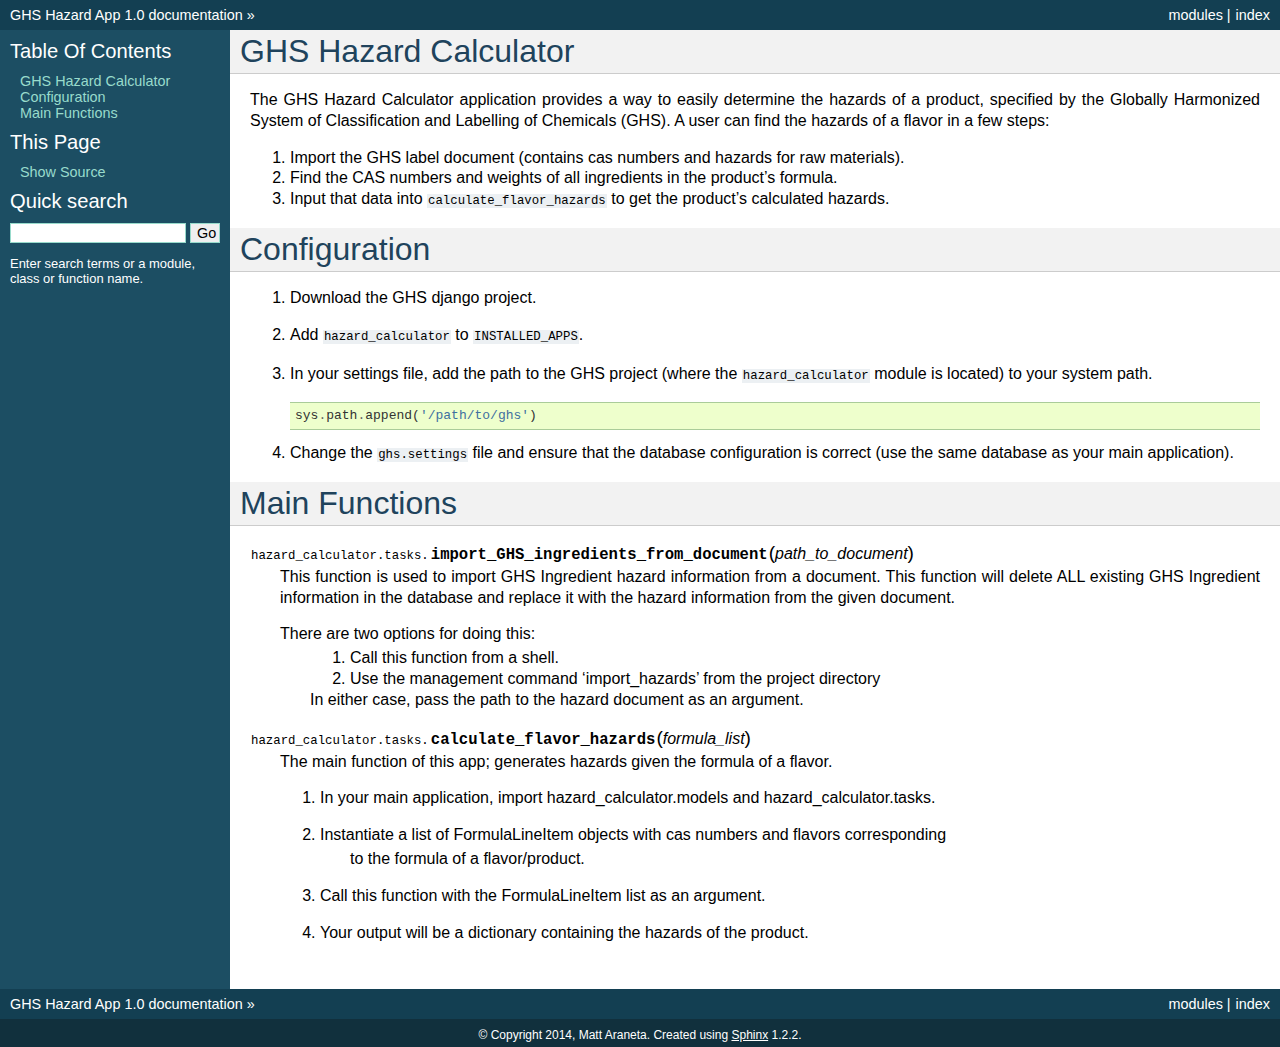
<file: docs/_build/html/index.html>
<!DOCTYPE html PUBLIC "-//W3C//DTD XHTML 1.0 Transitional//EN"
  "http://www.w3.org/TR/xhtml1/DTD/xhtml1-transitional.dtd">


<html xmlns="http://www.w3.org/1999/xhtml">
  <head>
    <meta http-equiv="Content-Type" content="text/html; charset=utf-8" />
    
    <title>GHS Hazard Calculator &mdash; GHS Hazard App 1.0 documentation</title>
    
    <link rel="stylesheet" href="_static/default.css" type="text/css" />
    <link rel="stylesheet" href="_static/pygments.css" type="text/css" />
    
    <script type="text/javascript">
      var DOCUMENTATION_OPTIONS = {
        URL_ROOT:    './',
        VERSION:     '1.0',
        COLLAPSE_INDEX: false,
        FILE_SUFFIX: '.html',
        HAS_SOURCE:  true
      };
    </script>
    <script type="text/javascript" src="_static/jquery.js"></script>
    <script type="text/javascript" src="_static/underscore.js"></script>
    <script type="text/javascript" src="_static/doctools.js"></script>
    <link rel="top" title="GHS Hazard App 1.0 documentation" href="#" /> 
  </head>
  <body>
    <div class="related">
      <h3>Navigation</h3>
      <ul>
        <li class="right" style="margin-right: 10px">
          <a href="genindex.html" title="General Index"
             accesskey="I">index</a></li>
        <li class="right" >
          <a href="py-modindex.html" title="Python Module Index"
             >modules</a> |</li>
        <li><a href="#">GHS Hazard App 1.0 documentation</a> &raquo;</li> 
      </ul>
    </div>  

    <div class="document">
      <div class="documentwrapper">
        <div class="bodywrapper">
          <div class="body">
            
  <div class="section" id="ghs-hazard-calculator">
<h1>GHS Hazard Calculator<a class="headerlink" href="#ghs-hazard-calculator" title="Permalink to this headline">¶</a></h1>
<p>The GHS Hazard Calculator application provides a way to easily determine the hazards of a product, specified by
the Globally Harmonized System of Classification and Labelling of Chemicals (GHS).  A user can find the hazards
of a flavor in a few steps:</p>
<ol class="arabic simple">
<li>Import the GHS label document (contains cas numbers and hazards for raw materials).</li>
<li>Find the CAS numbers and weights of all ingredients in the product&#8217;s formula.</li>
<li>Input that data into <tt class="docutils literal"><span class="pre">calculate_flavor_hazards</span></tt> to get the product&#8217;s calculated hazards.</li>
</ol>
<div class="toctree-wrapper compound">
<ul class="simple">
</ul>
</div>
</div>
<div class="section" id="configuration">
<h1>Configuration<a class="headerlink" href="#configuration" title="Permalink to this headline">¶</a></h1>
<ol class="arabic">
<li><p class="first">Download the GHS django project.</p>
</li>
<li><p class="first">Add <tt class="docutils literal"><span class="pre">hazard_calculator</span></tt> to <tt class="docutils literal"><span class="pre">INSTALLED_APPS</span></tt>.</p>
</li>
<li><p class="first">In your settings file, add the path to the GHS project (where the <tt class="docutils literal"><span class="pre">hazard_calculator</span></tt> module is located) to your system path.</p>
<div class="highlight-python"><div class="highlight"><pre><span class="n">sys</span><span class="o">.</span><span class="n">path</span><span class="o">.</span><span class="n">append</span><span class="p">(</span><span class="s">&#39;/path/to/ghs&#39;</span><span class="p">)</span>
</pre></div>
</div>
</li>
<li><p class="first">Change the <tt class="docutils literal"><span class="pre">ghs.settings</span></tt> file and ensure that the database configuration is correct (use the same database as your main application).</p>
</li>
</ol>
</div>
<div class="section" id="module-hazard_calculator.tasks">
<span id="main-functions"></span><span id="mainfunctions"></span><h1>Main Functions<a class="headerlink" href="#module-hazard_calculator.tasks" title="Permalink to this headline">¶</a></h1>
<dl class="function">
<dt id="hazard_calculator.tasks.import_GHS_ingredients_from_document">
<tt class="descclassname">hazard_calculator.tasks.</tt><tt class="descname">import_GHS_ingredients_from_document</tt><big>(</big><em>path_to_document</em><big>)</big><a class="headerlink" href="#hazard_calculator.tasks.import_GHS_ingredients_from_document" title="Permalink to this definition">¶</a></dt>
<dd><p>This function is used to import GHS Ingredient hazard information from a document.
This function will delete ALL existing GHS Ingredient information in the database
and replace it with the hazard information from the given document.</p>
<dl class="docutils">
<dt>There are two options for doing this:</dt>
<dd><ol class="first arabic simple">
<li>Call this function from a shell.</li>
<li>Use the management command &#8216;import_hazards&#8217; from the project directory</li>
</ol>
<p class="last">In either case, pass the path to the hazard document as an argument.</p>
</dd>
</dl>
</dd></dl>

<dl class="function">
<dt id="hazard_calculator.tasks.calculate_flavor_hazards">
<tt class="descclassname">hazard_calculator.tasks.</tt><tt class="descname">calculate_flavor_hazards</tt><big>(</big><em>formula_list</em><big>)</big><a class="headerlink" href="#hazard_calculator.tasks.calculate_flavor_hazards" title="Permalink to this definition">¶</a></dt>
<dd><p>The main function of this app; generates hazards given the formula of a flavor.</p>
<ol class="arabic">
<li><p class="first">In your main application, import hazard_calculator.models and hazard_calculator.tasks.</p>
</li>
<li><dl class="first docutils">
<dt>Instantiate a list of FormulaLineItem objects with cas numbers and flavors corresponding</dt>
<dd><p class="first last">to the formula of a flavor/product.</p>
</dd>
</dl>
</li>
<li><p class="first">Call this function with the FormulaLineItem list as an argument.</p>
</li>
<li><p class="first">Your output will be a dictionary containing the hazards of the product.</p>
</li>
</ol>
</dd></dl>

</div>


          </div>
        </div>
      </div>
      <div class="sphinxsidebar">
        <div class="sphinxsidebarwrapper">
  <h3><a href="#">Table Of Contents</a></h3>
  <ul>
<li><a class="reference internal" href="#">GHS Hazard Calculator</a></li>
<li><a class="reference internal" href="#configuration">Configuration</a></li>
<li><a class="reference internal" href="#module-hazard_calculator.tasks">Main Functions</a></li>
</ul>

  <h3>This Page</h3>
  <ul class="this-page-menu">
    <li><a href="_sources/index.txt"
           rel="nofollow">Show Source</a></li>
  </ul>
<div id="searchbox" style="display: none">
  <h3>Quick search</h3>
    <form class="search" action="search.html" method="get">
      <input type="text" name="q" />
      <input type="submit" value="Go" />
      <input type="hidden" name="check_keywords" value="yes" />
      <input type="hidden" name="area" value="default" />
    </form>
    <p class="searchtip" style="font-size: 90%">
    Enter search terms or a module, class or function name.
    </p>
</div>
<script type="text/javascript">$('#searchbox').show(0);</script>
        </div>
      </div>
      <div class="clearer"></div>
    </div>
    <div class="related">
      <h3>Navigation</h3>
      <ul>
        <li class="right" style="margin-right: 10px">
          <a href="genindex.html" title="General Index"
             >index</a></li>
        <li class="right" >
          <a href="py-modindex.html" title="Python Module Index"
             >modules</a> |</li>
        <li><a href="#">GHS Hazard App 1.0 documentation</a> &raquo;</li> 
      </ul>
    </div>
    <div class="footer">
        &copy; Copyright 2014, Matt Araneta.
      Created using <a href="http://sphinx-doc.org/">Sphinx</a> 1.2.2.
    </div>
  </body>
</html>
</file>
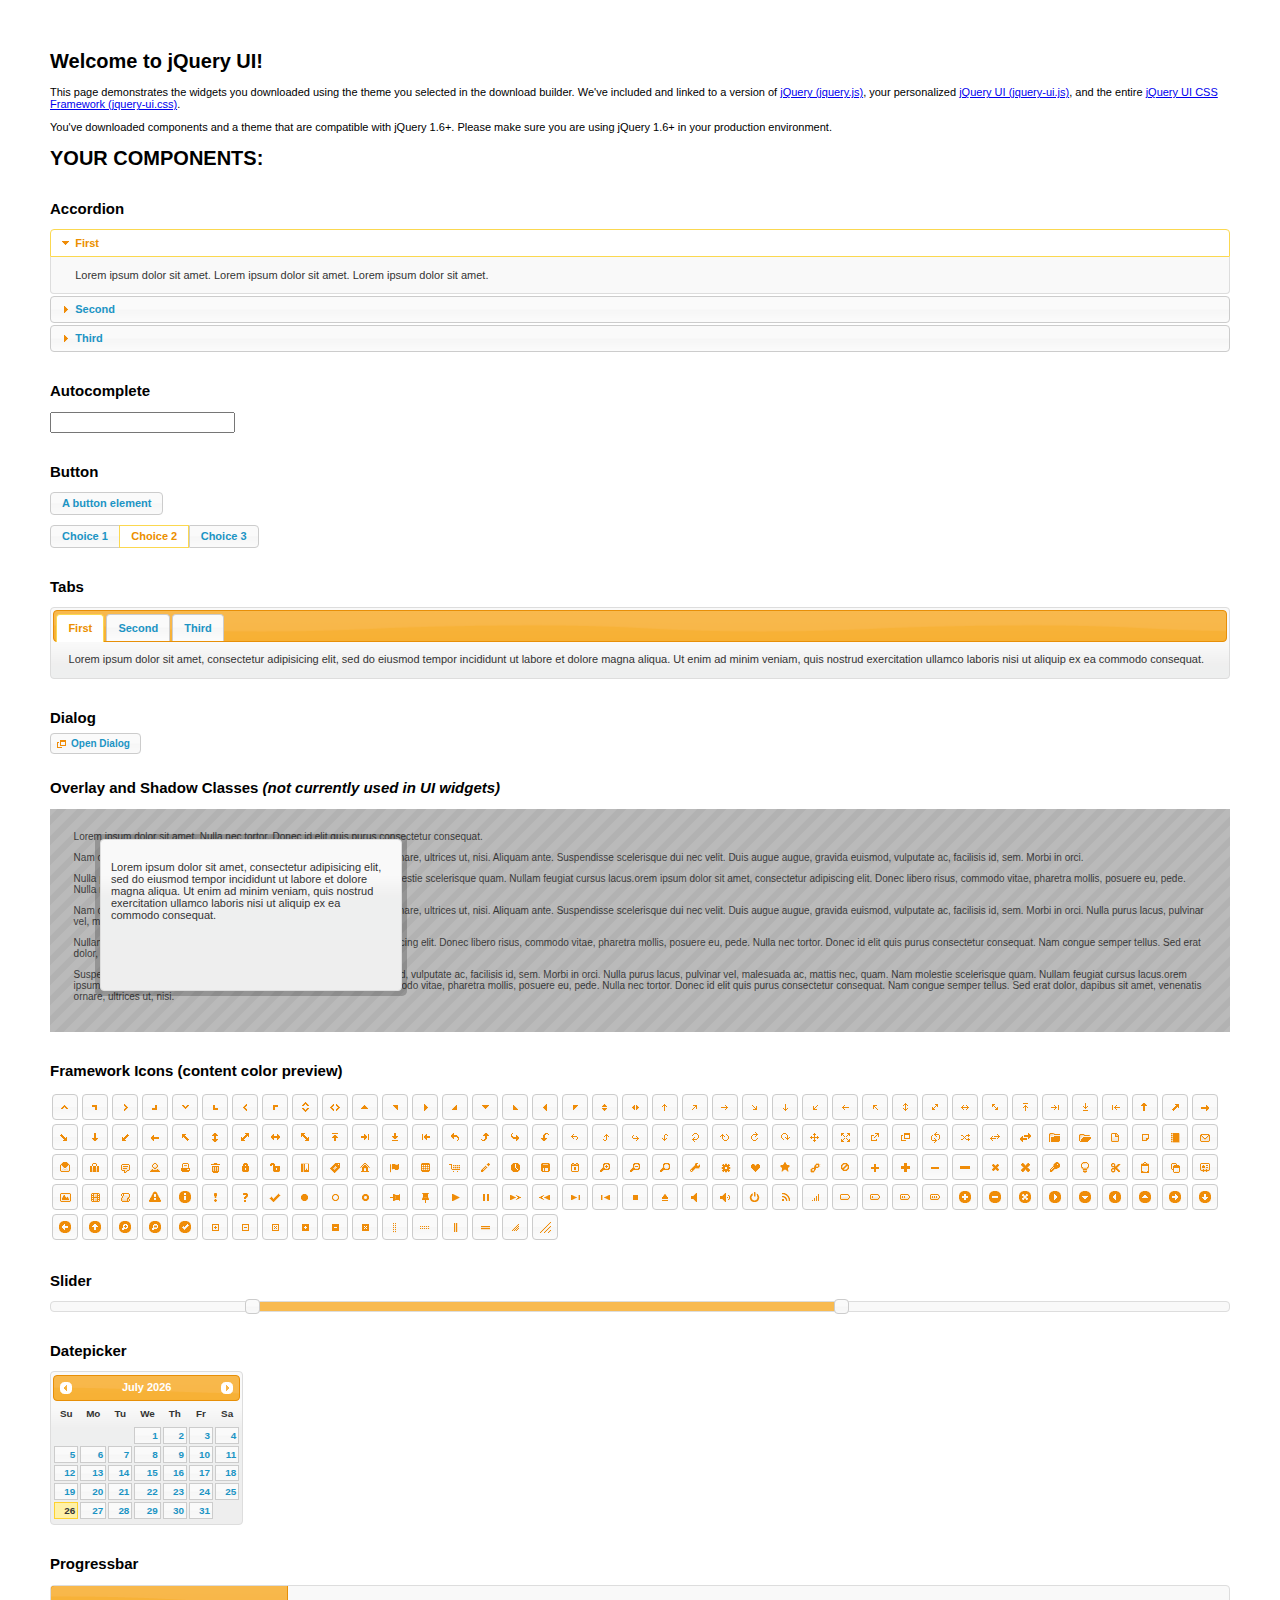
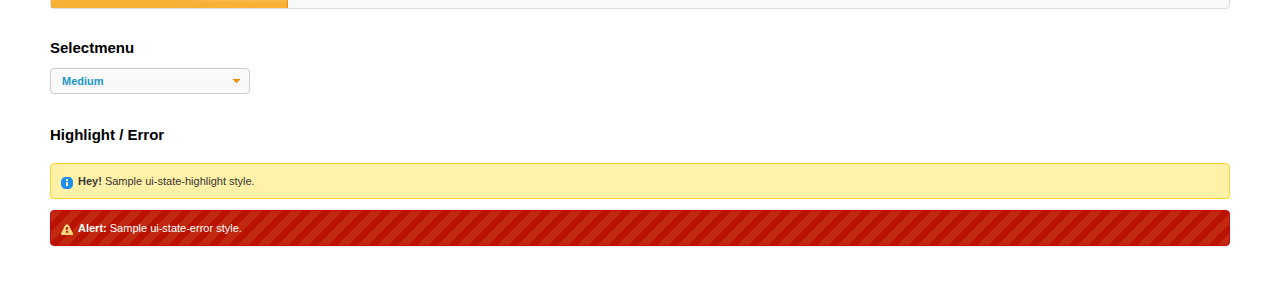
<file: src/hazard_calculator/static/hazard_calculator/lib/jquery-ui-1.11.0/index.html>
<!doctype html>
<html lang="us">
<head>
	<meta charset="utf-8">
	<title>jQuery UI Example Page</title>
	<link href="jquery-ui.css" rel="stylesheet">
	<style>
	body{
		font: 62.5% "Trebuchet MS", sans-serif;
		margin: 50px;
	}
	.demoHeaders {
		margin-top: 2em;
	}
	#dialog-link {
		padding: .4em 1em .4em 20px;
		text-decoration: none;
		position: relative;
	}
	#dialog-link span.ui-icon {
		margin: 0 5px 0 0;
		position: absolute;
		left: .2em;
		top: 50%;
		margin-top: -8px;
	}
	#icons {
		margin: 0;
		padding: 0;
	}
	#icons li {
		margin: 2px;
		position: relative;
		padding: 4px 0;
		cursor: pointer;
		float: left;
		list-style: none;
	}
	#icons span.ui-icon {
		float: left;
		margin: 0 4px;
	}
	.fakewindowcontain .ui-widget-overlay {
		position: absolute;
	}
	select {
		width: 200px;
	}
	</style>
</head>
<body>

<h1>Welcome to jQuery UI!</h1>

<div class="ui-widget">
	<p>This page demonstrates the widgets you downloaded using the theme you selected in the download builder. We've included and linked to a version of <a href="jquery.js">jQuery (jquery.js)</a>, your personalized <a href="jquery-ui.js">jQuery UI (jquery-ui.js)</a>, and the entire <a href="jquery-ui.css">jQuery UI CSS Framework (jquery-ui.css)</a>.</p>
	<p>You've downloaded components and a theme that are compatible with jQuery 1.6+. Please make sure you are using jQuery 1.6+ in your production environment.</p>
</div>

<h1>YOUR COMPONENTS:</h1>


<!-- Accordion -->
<h2 class="demoHeaders">Accordion</h2>
<div id="accordion">
	<h3>First</h3>
	<div>Lorem ipsum dolor sit amet. Lorem ipsum dolor sit amet. Lorem ipsum dolor sit amet.</div>
	<h3>Second</h3>
	<div>Phasellus mattis tincidunt nibh.</div>
	<h3>Third</h3>
	<div>Nam dui erat, auctor a, dignissim quis.</div>
</div>



<!-- Autocomplete -->
<h2 class="demoHeaders">Autocomplete</h2>
<div>
	<input id="autocomplete" title="type &quot;a&quot;">
</div>



<!-- Button -->
<h2 class="demoHeaders">Button</h2>
<button id="button">A button element</button>
<form style="margin-top: 1em;">
	<div id="radioset">
		<input type="radio" id="radio1" name="radio"><label for="radio1">Choice 1</label>
		<input type="radio" id="radio2" name="radio" checked="checked"><label for="radio2">Choice 2</label>
		<input type="radio" id="radio3" name="radio"><label for="radio3">Choice 3</label>
	</div>
</form>



<!-- Tabs -->
<h2 class="demoHeaders">Tabs</h2>
<div id="tabs">
	<ul>
		<li><a href="#tabs-1">First</a></li>
		<li><a href="#tabs-2">Second</a></li>
		<li><a href="#tabs-3">Third</a></li>
	</ul>
	<div id="tabs-1">Lorem ipsum dolor sit amet, consectetur adipisicing elit, sed do eiusmod tempor incididunt ut labore et dolore magna aliqua. Ut enim ad minim veniam, quis nostrud exercitation ullamco laboris nisi ut aliquip ex ea commodo consequat.</div>
	<div id="tabs-2">Phasellus mattis tincidunt nibh. Cras orci urna, blandit id, pretium vel, aliquet ornare, felis. Maecenas scelerisque sem non nisl. Fusce sed lorem in enim dictum bibendum.</div>
	<div id="tabs-3">Nam dui erat, auctor a, dignissim quis, sollicitudin eu, felis. Pellentesque nisi urna, interdum eget, sagittis et, consequat vestibulum, lacus. Mauris porttitor ullamcorper augue.</div>
</div>



<!-- Dialog NOTE: Dialog is not generated by UI in this demo so it can be visually styled in themeroller-->
<h2 class="demoHeaders">Dialog</h2>
<p><a href="#" id="dialog-link" class="ui-state-default ui-corner-all"><span class="ui-icon ui-icon-newwin"></span>Open Dialog</a></p>

<h2 class="demoHeaders">Overlay and Shadow Classes <em>(not currently used in UI widgets)</em></h2>
<div style="position: relative; width: 96%; height: 200px; padding:1% 2%; overflow:hidden;" class="fakewindowcontain">
	<p>Lorem ipsum dolor sit amet,  Nulla nec tortor. Donec id elit quis purus consectetur consequat. </p><p>Nam congue semper tellus. Sed erat dolor, dapibus sit amet, venenatis ornare, ultrices ut, nisi. Aliquam ante. Suspendisse scelerisque dui nec velit. Duis augue augue, gravida euismod, vulputate ac, facilisis id, sem. Morbi in orci. </p><p>Nulla purus lacus, pulvinar vel, malesuada ac, mattis nec, quam. Nam molestie scelerisque quam. Nullam feugiat cursus lacus.orem ipsum dolor sit amet, consectetur adipiscing elit. Donec libero risus, commodo vitae, pharetra mollis, posuere eu, pede. Nulla nec tortor. Donec id elit quis purus consectetur consequat. </p><p>Nam congue semper tellus. Sed erat dolor, dapibus sit amet, venenatis ornare, ultrices ut, nisi. Aliquam ante. Suspendisse scelerisque dui nec velit. Duis augue augue, gravida euismod, vulputate ac, facilisis id, sem. Morbi in orci. Nulla purus lacus, pulvinar vel, malesuada ac, mattis nec, quam. Nam molestie scelerisque quam. </p><p>Nullam feugiat cursus lacus.orem ipsum dolor sit amet, consectetur adipiscing elit. Donec libero risus, commodo vitae, pharetra mollis, posuere eu, pede. Nulla nec tortor. Donec id elit quis purus consectetur consequat. Nam congue semper tellus. Sed erat dolor, dapibus sit amet, venenatis ornare, ultrices ut, nisi. Aliquam ante. </p><p>Suspendisse scelerisque dui nec velit. Duis augue augue, gravida euismod, vulputate ac, facilisis id, sem. Morbi in orci. Nulla purus lacus, pulvinar vel, malesuada ac, mattis nec, quam. Nam molestie scelerisque quam. Nullam feugiat cursus lacus.orem ipsum dolor sit amet, consectetur adipiscing elit. Donec libero risus, commodo vitae, pharetra mollis, posuere eu, pede. Nulla nec tortor. Donec id elit quis purus consectetur consequat. Nam congue semper tellus. Sed erat dolor, dapibus sit amet, venenatis ornare, ultrices ut, nisi. </p>

	<!-- ui-dialog -->
	<div class="ui-overlay"><div class="ui-widget-overlay"></div><div class="ui-widget-shadow ui-corner-all" style="width: 302px; height: 152px; position: absolute; left: 50px; top: 30px;"></div></div>
	<div style="position: absolute; width: 280px; height: 130px;left: 50px; top: 30px; padding: 10px;" class="ui-widget ui-widget-content ui-corner-all">
		<div class="ui-dialog-content ui-widget-content" style="background: none; border: 0;">
			<p>Lorem ipsum dolor sit amet, consectetur adipisicing elit, sed do eiusmod tempor incididunt ut labore et dolore magna aliqua. Ut enim ad minim veniam, quis nostrud exercitation ullamco laboris nisi ut aliquip ex ea commodo consequat.</p>
		</div>
	</div>

</div>

<!-- ui-dialog -->
<div id="dialog" title="Dialog Title">
	<p>Lorem ipsum dolor sit amet, consectetur adipisicing elit, sed do eiusmod tempor incididunt ut labore et dolore magna aliqua. Ut enim ad minim veniam, quis nostrud exercitation ullamco laboris nisi ut aliquip ex ea commodo consequat.</p>
</div>



<h2 class="demoHeaders">Framework Icons (content color preview)</h2>
<ul id="icons" class="ui-widget ui-helper-clearfix">
	<li class="ui-state-default ui-corner-all" title=".ui-icon-carat-1-n"><span class="ui-icon ui-icon-carat-1-n"></span></li>
	<li class="ui-state-default ui-corner-all" title=".ui-icon-carat-1-ne"><span class="ui-icon ui-icon-carat-1-ne"></span></li>
	<li class="ui-state-default ui-corner-all" title=".ui-icon-carat-1-e"><span class="ui-icon ui-icon-carat-1-e"></span></li>
	<li class="ui-state-default ui-corner-all" title=".ui-icon-carat-1-se"><span class="ui-icon ui-icon-carat-1-se"></span></li>
	<li class="ui-state-default ui-corner-all" title=".ui-icon-carat-1-s"><span class="ui-icon ui-icon-carat-1-s"></span></li>
	<li class="ui-state-default ui-corner-all" title=".ui-icon-carat-1-sw"><span class="ui-icon ui-icon-carat-1-sw"></span></li>
	<li class="ui-state-default ui-corner-all" title=".ui-icon-carat-1-w"><span class="ui-icon ui-icon-carat-1-w"></span></li>
	<li class="ui-state-default ui-corner-all" title=".ui-icon-carat-1-nw"><span class="ui-icon ui-icon-carat-1-nw"></span></li>
	<li class="ui-state-default ui-corner-all" title=".ui-icon-carat-2-n-s"><span class="ui-icon ui-icon-carat-2-n-s"></span></li>
	<li class="ui-state-default ui-corner-all" title=".ui-icon-carat-2-e-w"><span class="ui-icon ui-icon-carat-2-e-w"></span></li>
	<li class="ui-state-default ui-corner-all" title=".ui-icon-triangle-1-n"><span class="ui-icon ui-icon-triangle-1-n"></span></li>
	<li class="ui-state-default ui-corner-all" title=".ui-icon-triangle-1-ne"><span class="ui-icon ui-icon-triangle-1-ne"></span></li>
	<li class="ui-state-default ui-corner-all" title=".ui-icon-triangle-1-e"><span class="ui-icon ui-icon-triangle-1-e"></span></li>
	<li class="ui-state-default ui-corner-all" title=".ui-icon-triangle-1-se"><span class="ui-icon ui-icon-triangle-1-se"></span></li>
	<li class="ui-state-default ui-corner-all" title=".ui-icon-triangle-1-s"><span class="ui-icon ui-icon-triangle-1-s"></span></li>
	<li class="ui-state-default ui-corner-all" title=".ui-icon-triangle-1-sw"><span class="ui-icon ui-icon-triangle-1-sw"></span></li>
	<li class="ui-state-default ui-corner-all" title=".ui-icon-triangle-1-w"><span class="ui-icon ui-icon-triangle-1-w"></span></li>
	<li class="ui-state-default ui-corner-all" title=".ui-icon-triangle-1-nw"><span class="ui-icon ui-icon-triangle-1-nw"></span></li>
	<li class="ui-state-default ui-corner-all" title=".ui-icon-triangle-2-n-s"><span class="ui-icon ui-icon-triangle-2-n-s"></span></li>
	<li class="ui-state-default ui-corner-all" title=".ui-icon-triangle-2-e-w"><span class="ui-icon ui-icon-triangle-2-e-w"></span></li>
	<li class="ui-state-default ui-corner-all" title=".ui-icon-arrow-1-n"><span class="ui-icon ui-icon-arrow-1-n"></span></li>
	<li class="ui-state-default ui-corner-all" title=".ui-icon-arrow-1-ne"><span class="ui-icon ui-icon-arrow-1-ne"></span></li>
	<li class="ui-state-default ui-corner-all" title=".ui-icon-arrow-1-e"><span class="ui-icon ui-icon-arrow-1-e"></span></li>
	<li class="ui-state-default ui-corner-all" title=".ui-icon-arrow-1-se"><span class="ui-icon ui-icon-arrow-1-se"></span></li>
	<li class="ui-state-default ui-corner-all" title=".ui-icon-arrow-1-s"><span class="ui-icon ui-icon-arrow-1-s"></span></li>
	<li class="ui-state-default ui-corner-all" title=".ui-icon-arrow-1-sw"><span class="ui-icon ui-icon-arrow-1-sw"></span></li>
	<li class="ui-state-default ui-corner-all" title=".ui-icon-arrow-1-w"><span class="ui-icon ui-icon-arrow-1-w"></span></li>
	<li class="ui-state-default ui-corner-all" title=".ui-icon-arrow-1-nw"><span class="ui-icon ui-icon-arrow-1-nw"></span></li>
	<li class="ui-state-default ui-corner-all" title=".ui-icon-arrow-2-n-s"><span class="ui-icon ui-icon-arrow-2-n-s"></span></li>
	<li class="ui-state-default ui-corner-all" title=".ui-icon-arrow-2-ne-sw"><span class="ui-icon ui-icon-arrow-2-ne-sw"></span></li>
	<li class="ui-state-default ui-corner-all" title=".ui-icon-arrow-2-e-w"><span class="ui-icon ui-icon-arrow-2-e-w"></span></li>
	<li class="ui-state-default ui-corner-all" title=".ui-icon-arrow-2-se-nw"><span class="ui-icon ui-icon-arrow-2-se-nw"></span></li>
	<li class="ui-state-default ui-corner-all" title=".ui-icon-arrowstop-1-n"><span class="ui-icon ui-icon-arrowstop-1-n"></span></li>
	<li class="ui-state-default ui-corner-all" title=".ui-icon-arrowstop-1-e"><span class="ui-icon ui-icon-arrowstop-1-e"></span></li>
	<li class="ui-state-default ui-corner-all" title=".ui-icon-arrowstop-1-s"><span class="ui-icon ui-icon-arrowstop-1-s"></span></li>
	<li class="ui-state-default ui-corner-all" title=".ui-icon-arrowstop-1-w"><span class="ui-icon ui-icon-arrowstop-1-w"></span></li>
	<li class="ui-state-default ui-corner-all" title=".ui-icon-arrowthick-1-n"><span class="ui-icon ui-icon-arrowthick-1-n"></span></li>
	<li class="ui-state-default ui-corner-all" title=".ui-icon-arrowthick-1-ne"><span class="ui-icon ui-icon-arrowthick-1-ne"></span></li>
	<li class="ui-state-default ui-corner-all" title=".ui-icon-arrowthick-1-e"><span class="ui-icon ui-icon-arrowthick-1-e"></span></li>
	<li class="ui-state-default ui-corner-all" title=".ui-icon-arrowthick-1-se"><span class="ui-icon ui-icon-arrowthick-1-se"></span></li>
	<li class="ui-state-default ui-corner-all" title=".ui-icon-arrowthick-1-s"><span class="ui-icon ui-icon-arrowthick-1-s"></span></li>
	<li class="ui-state-default ui-corner-all" title=".ui-icon-arrowthick-1-sw"><span class="ui-icon ui-icon-arrowthick-1-sw"></span></li>
	<li class="ui-state-default ui-corner-all" title=".ui-icon-arrowthick-1-w"><span class="ui-icon ui-icon-arrowthick-1-w"></span></li>
	<li class="ui-state-default ui-corner-all" title=".ui-icon-arrowthick-1-nw"><span class="ui-icon ui-icon-arrowthick-1-nw"></span></li>
	<li class="ui-state-default ui-corner-all" title=".ui-icon-arrowthick-2-n-s"><span class="ui-icon ui-icon-arrowthick-2-n-s"></span></li>
	<li class="ui-state-default ui-corner-all" title=".ui-icon-arrowthick-2-ne-sw"><span class="ui-icon ui-icon-arrowthick-2-ne-sw"></span></li>
	<li class="ui-state-default ui-corner-all" title=".ui-icon-arrowthick-2-e-w"><span class="ui-icon ui-icon-arrowthick-2-e-w"></span></li>
	<li class="ui-state-default ui-corner-all" title=".ui-icon-arrowthick-2-se-nw"><span class="ui-icon ui-icon-arrowthick-2-se-nw"></span></li>
	<li class="ui-state-default ui-corner-all" title=".ui-icon-arrowthickstop-1-n"><span class="ui-icon ui-icon-arrowthickstop-1-n"></span></li>
	<li class="ui-state-default ui-corner-all" title=".ui-icon-arrowthickstop-1-e"><span class="ui-icon ui-icon-arrowthickstop-1-e"></span></li>
	<li class="ui-state-default ui-corner-all" title=".ui-icon-arrowthickstop-1-s"><span class="ui-icon ui-icon-arrowthickstop-1-s"></span></li>
	<li class="ui-state-default ui-corner-all" title=".ui-icon-arrowthickstop-1-w"><span class="ui-icon ui-icon-arrowthickstop-1-w"></span></li>
	<li class="ui-state-default ui-corner-all" title=".ui-icon-arrowreturnthick-1-w"><span class="ui-icon ui-icon-arrowreturnthick-1-w"></span></li>
	<li class="ui-state-default ui-corner-all" title=".ui-icon-arrowreturnthick-1-n"><span class="ui-icon ui-icon-arrowreturnthick-1-n"></span></li>
	<li class="ui-state-default ui-corner-all" title=".ui-icon-arrowreturnthick-1-e"><span class="ui-icon ui-icon-arrowreturnthick-1-e"></span></li>
	<li class="ui-state-default ui-corner-all" title=".ui-icon-arrowreturnthick-1-s"><span class="ui-icon ui-icon-arrowreturnthick-1-s"></span></li>
	<li class="ui-state-default ui-corner-all" title=".ui-icon-arrowreturn-1-w"><span class="ui-icon ui-icon-arrowreturn-1-w"></span></li>
	<li class="ui-state-default ui-corner-all" title=".ui-icon-arrowreturn-1-n"><span class="ui-icon ui-icon-arrowreturn-1-n"></span></li>
	<li class="ui-state-default ui-corner-all" title=".ui-icon-arrowreturn-1-e"><span class="ui-icon ui-icon-arrowreturn-1-e"></span></li>
	<li class="ui-state-default ui-corner-all" title=".ui-icon-arrowreturn-1-s"><span class="ui-icon ui-icon-arrowreturn-1-s"></span></li>
	<li class="ui-state-default ui-corner-all" title=".ui-icon-arrowrefresh-1-w"><span class="ui-icon ui-icon-arrowrefresh-1-w"></span></li>
	<li class="ui-state-default ui-corner-all" title=".ui-icon-arrowrefresh-1-n"><span class="ui-icon ui-icon-arrowrefresh-1-n"></span></li>
	<li class="ui-state-default ui-corner-all" title=".ui-icon-arrowrefresh-1-e"><span class="ui-icon ui-icon-arrowrefresh-1-e"></span></li>
	<li class="ui-state-default ui-corner-all" title=".ui-icon-arrowrefresh-1-s"><span class="ui-icon ui-icon-arrowrefresh-1-s"></span></li>
	<li class="ui-state-default ui-corner-all" title=".ui-icon-arrow-4"><span class="ui-icon ui-icon-arrow-4"></span></li>
	<li class="ui-state-default ui-corner-all" title=".ui-icon-arrow-4-diag"><span class="ui-icon ui-icon-arrow-4-diag"></span></li>
	<li class="ui-state-default ui-corner-all" title=".ui-icon-extlink"><span class="ui-icon ui-icon-extlink"></span></li>
	<li class="ui-state-default ui-corner-all" title=".ui-icon-newwin"><span class="ui-icon ui-icon-newwin"></span></li>
	<li class="ui-state-default ui-corner-all" title=".ui-icon-refresh"><span class="ui-icon ui-icon-refresh"></span></li>
	<li class="ui-state-default ui-corner-all" title=".ui-icon-shuffle"><span class="ui-icon ui-icon-shuffle"></span></li>
	<li class="ui-state-default ui-corner-all" title=".ui-icon-transfer-e-w"><span class="ui-icon ui-icon-transfer-e-w"></span></li>
	<li class="ui-state-default ui-corner-all" title=".ui-icon-transferthick-e-w"><span class="ui-icon ui-icon-transferthick-e-w"></span></li>
	<li class="ui-state-default ui-corner-all" title=".ui-icon-folder-collapsed"><span class="ui-icon ui-icon-folder-collapsed"></span></li>
	<li class="ui-state-default ui-corner-all" title=".ui-icon-folder-open"><span class="ui-icon ui-icon-folder-open"></span></li>
	<li class="ui-state-default ui-corner-all" title=".ui-icon-document"><span class="ui-icon ui-icon-document"></span></li>
	<li class="ui-state-default ui-corner-all" title=".ui-icon-document-b"><span class="ui-icon ui-icon-document-b"></span></li>
	<li class="ui-state-default ui-corner-all" title=".ui-icon-note"><span class="ui-icon ui-icon-note"></span></li>
	<li class="ui-state-default ui-corner-all" title=".ui-icon-mail-closed"><span class="ui-icon ui-icon-mail-closed"></span></li>
	<li class="ui-state-default ui-corner-all" title=".ui-icon-mail-open"><span class="ui-icon ui-icon-mail-open"></span></li>
	<li class="ui-state-default ui-corner-all" title=".ui-icon-suitcase"><span class="ui-icon ui-icon-suitcase"></span></li>
	<li class="ui-state-default ui-corner-all" title=".ui-icon-comment"><span class="ui-icon ui-icon-comment"></span></li>
	<li class="ui-state-default ui-corner-all" title=".ui-icon-person"><span class="ui-icon ui-icon-person"></span></li>
	<li class="ui-state-default ui-corner-all" title=".ui-icon-print"><span class="ui-icon ui-icon-print"></span></li>
	<li class="ui-state-default ui-corner-all" title=".ui-icon-trash"><span class="ui-icon ui-icon-trash"></span></li>
	<li class="ui-state-default ui-corner-all" title=".ui-icon-locked"><span class="ui-icon ui-icon-locked"></span></li>
	<li class="ui-state-default ui-corner-all" title=".ui-icon-unlocked"><span class="ui-icon ui-icon-unlocked"></span></li>
	<li class="ui-state-default ui-corner-all" title=".ui-icon-bookmark"><span class="ui-icon ui-icon-bookmark"></span></li>
	<li class="ui-state-default ui-corner-all" title=".ui-icon-tag"><span class="ui-icon ui-icon-tag"></span></li>
	<li class="ui-state-default ui-corner-all" title=".ui-icon-home"><span class="ui-icon ui-icon-home"></span></li>
	<li class="ui-state-default ui-corner-all" title=".ui-icon-flag"><span class="ui-icon ui-icon-flag"></span></li>
	<li class="ui-state-default ui-corner-all" title=".ui-icon-calculator"><span class="ui-icon ui-icon-calculator"></span></li>
	<li class="ui-state-default ui-corner-all" title=".ui-icon-cart"><span class="ui-icon ui-icon-cart"></span></li>
	<li class="ui-state-default ui-corner-all" title=".ui-icon-pencil"><span class="ui-icon ui-icon-pencil"></span></li>
	<li class="ui-state-default ui-corner-all" title=".ui-icon-clock"><span class="ui-icon ui-icon-clock"></span></li>
	<li class="ui-state-default ui-corner-all" title=".ui-icon-disk"><span class="ui-icon ui-icon-disk"></span></li>
	<li class="ui-state-default ui-corner-all" title=".ui-icon-calendar"><span class="ui-icon ui-icon-calendar"></span></li>
	<li class="ui-state-default ui-corner-all" title=".ui-icon-zoomin"><span class="ui-icon ui-icon-zoomin"></span></li>
	<li class="ui-state-default ui-corner-all" title=".ui-icon-zoomout"><span class="ui-icon ui-icon-zoomout"></span></li>
	<li class="ui-state-default ui-corner-all" title=".ui-icon-search"><span class="ui-icon ui-icon-search"></span></li>
	<li class="ui-state-default ui-corner-all" title=".ui-icon-wrench"><span class="ui-icon ui-icon-wrench"></span></li>
	<li class="ui-state-default ui-corner-all" title=".ui-icon-gear"><span class="ui-icon ui-icon-gear"></span></li>
	<li class="ui-state-default ui-corner-all" title=".ui-icon-heart"><span class="ui-icon ui-icon-heart"></span></li>
	<li class="ui-state-default ui-corner-all" title=".ui-icon-star"><span class="ui-icon ui-icon-star"></span></li>
	<li class="ui-state-default ui-corner-all" title=".ui-icon-link"><span class="ui-icon ui-icon-link"></span></li>
	<li class="ui-state-default ui-corner-all" title=".ui-icon-cancel"><span class="ui-icon ui-icon-cancel"></span></li>
	<li class="ui-state-default ui-corner-all" title=".ui-icon-plus"><span class="ui-icon ui-icon-plus"></span></li>
	<li class="ui-state-default ui-corner-all" title=".ui-icon-plusthick"><span class="ui-icon ui-icon-plusthick"></span></li>
	<li class="ui-state-default ui-corner-all" title=".ui-icon-minus"><span class="ui-icon ui-icon-minus"></span></li>
	<li class="ui-state-default ui-corner-all" title=".ui-icon-minusthick"><span class="ui-icon ui-icon-minusthick"></span></li>
	<li class="ui-state-default ui-corner-all" title=".ui-icon-close"><span class="ui-icon ui-icon-close"></span></li>
	<li class="ui-state-default ui-corner-all" title=".ui-icon-closethick"><span class="ui-icon ui-icon-closethick"></span></li>
	<li class="ui-state-default ui-corner-all" title=".ui-icon-key"><span class="ui-icon ui-icon-key"></span></li>
	<li class="ui-state-default ui-corner-all" title=".ui-icon-lightbulb"><span class="ui-icon ui-icon-lightbulb"></span></li>
	<li class="ui-state-default ui-corner-all" title=".ui-icon-scissors"><span class="ui-icon ui-icon-scissors"></span></li>
	<li class="ui-state-default ui-corner-all" title=".ui-icon-clipboard"><span class="ui-icon ui-icon-clipboard"></span></li>
	<li class="ui-state-default ui-corner-all" title=".ui-icon-copy"><span class="ui-icon ui-icon-copy"></span></li>
	<li class="ui-state-default ui-corner-all" title=".ui-icon-contact"><span class="ui-icon ui-icon-contact"></span></li>
	<li class="ui-state-default ui-corner-all" title=".ui-icon-image"><span class="ui-icon ui-icon-image"></span></li>
	<li class="ui-state-default ui-corner-all" title=".ui-icon-video"><span class="ui-icon ui-icon-video"></span></li>
	<li class="ui-state-default ui-corner-all" title=".ui-icon-script"><span class="ui-icon ui-icon-script"></span></li>
	<li class="ui-state-default ui-corner-all" title=".ui-icon-alert"><span class="ui-icon ui-icon-alert"></span></li>
	<li class="ui-state-default ui-corner-all" title=".ui-icon-info"><span class="ui-icon ui-icon-info"></span></li>
	<li class="ui-state-default ui-corner-all" title=".ui-icon-notice"><span class="ui-icon ui-icon-notice"></span></li>
	<li class="ui-state-default ui-corner-all" title=".ui-icon-help"><span class="ui-icon ui-icon-help"></span></li>
	<li class="ui-state-default ui-corner-all" title=".ui-icon-check"><span class="ui-icon ui-icon-check"></span></li>
	<li class="ui-state-default ui-corner-all" title=".ui-icon-bullet"><span class="ui-icon ui-icon-bullet"></span></li>
	<li class="ui-state-default ui-corner-all" title=".ui-icon-radio-off"><span class="ui-icon ui-icon-radio-off"></span></li>
	<li class="ui-state-default ui-corner-all" title=".ui-icon-radio-on"><span class="ui-icon ui-icon-radio-on"></span></li>
	<li class="ui-state-default ui-corner-all" title=".ui-icon-pin-w"><span class="ui-icon ui-icon-pin-w"></span></li>
	<li class="ui-state-default ui-corner-all" title=".ui-icon-pin-s"><span class="ui-icon ui-icon-pin-s"></span></li>
	<li class="ui-state-default ui-corner-all" title=".ui-icon-play"><span class="ui-icon ui-icon-play"></span></li>
	<li class="ui-state-default ui-corner-all" title=".ui-icon-pause"><span class="ui-icon ui-icon-pause"></span></li>
	<li class="ui-state-default ui-corner-all" title=".ui-icon-seek-next"><span class="ui-icon ui-icon-seek-next"></span></li>
	<li class="ui-state-default ui-corner-all" title=".ui-icon-seek-prev"><span class="ui-icon ui-icon-seek-prev"></span></li>
	<li class="ui-state-default ui-corner-all" title=".ui-icon-seek-end"><span class="ui-icon ui-icon-seek-end"></span></li>
	<li class="ui-state-default ui-corner-all" title=".ui-icon-seek-first"><span class="ui-icon ui-icon-seek-first"></span></li>
	<li class="ui-state-default ui-corner-all" title=".ui-icon-stop"><span class="ui-icon ui-icon-stop"></span></li>
	<li class="ui-state-default ui-corner-all" title=".ui-icon-eject"><span class="ui-icon ui-icon-eject"></span></li>
	<li class="ui-state-default ui-corner-all" title=".ui-icon-volume-off"><span class="ui-icon ui-icon-volume-off"></span></li>
	<li class="ui-state-default ui-corner-all" title=".ui-icon-volume-on"><span class="ui-icon ui-icon-volume-on"></span></li>
	<li class="ui-state-default ui-corner-all" title=".ui-icon-power"><span class="ui-icon ui-icon-power"></span></li>
	<li class="ui-state-default ui-corner-all" title=".ui-icon-signal-diag"><span class="ui-icon ui-icon-signal-diag"></span></li>
	<li class="ui-state-default ui-corner-all" title=".ui-icon-signal"><span class="ui-icon ui-icon-signal"></span></li>
	<li class="ui-state-default ui-corner-all" title=".ui-icon-battery-0"><span class="ui-icon ui-icon-battery-0"></span></li>
	<li class="ui-state-default ui-corner-all" title=".ui-icon-battery-1"><span class="ui-icon ui-icon-battery-1"></span></li>
	<li class="ui-state-default ui-corner-all" title=".ui-icon-battery-2"><span class="ui-icon ui-icon-battery-2"></span></li>
	<li class="ui-state-default ui-corner-all" title=".ui-icon-battery-3"><span class="ui-icon ui-icon-battery-3"></span></li>
	<li class="ui-state-default ui-corner-all" title=".ui-icon-circle-plus"><span class="ui-icon ui-icon-circle-plus"></span></li>
	<li class="ui-state-default ui-corner-all" title=".ui-icon-circle-minus"><span class="ui-icon ui-icon-circle-minus"></span></li>
	<li class="ui-state-default ui-corner-all" title=".ui-icon-circle-close"><span class="ui-icon ui-icon-circle-close"></span></li>
	<li class="ui-state-default ui-corner-all" title=".ui-icon-circle-triangle-e"><span class="ui-icon ui-icon-circle-triangle-e"></span></li>
	<li class="ui-state-default ui-corner-all" title=".ui-icon-circle-triangle-s"><span class="ui-icon ui-icon-circle-triangle-s"></span></li>
	<li class="ui-state-default ui-corner-all" title=".ui-icon-circle-triangle-w"><span class="ui-icon ui-icon-circle-triangle-w"></span></li>
	<li class="ui-state-default ui-corner-all" title=".ui-icon-circle-triangle-n"><span class="ui-icon ui-icon-circle-triangle-n"></span></li>
	<li class="ui-state-default ui-corner-all" title=".ui-icon-circle-arrow-e"><span class="ui-icon ui-icon-circle-arrow-e"></span></li>
	<li class="ui-state-default ui-corner-all" title=".ui-icon-circle-arrow-s"><span class="ui-icon ui-icon-circle-arrow-s"></span></li>
	<li class="ui-state-default ui-corner-all" title=".ui-icon-circle-arrow-w"><span class="ui-icon ui-icon-circle-arrow-w"></span></li>
	<li class="ui-state-default ui-corner-all" title=".ui-icon-circle-arrow-n"><span class="ui-icon ui-icon-circle-arrow-n"></span></li>
	<li class="ui-state-default ui-corner-all" title=".ui-icon-circle-zoomin"><span class="ui-icon ui-icon-circle-zoomin"></span></li>
	<li class="ui-state-default ui-corner-all" title=".ui-icon-circle-zoomout"><span class="ui-icon ui-icon-circle-zoomout"></span></li>
	<li class="ui-state-default ui-corner-all" title=".ui-icon-circle-check"><span class="ui-icon ui-icon-circle-check"></span></li>
	<li class="ui-state-default ui-corner-all" title=".ui-icon-circlesmall-plus"><span class="ui-icon ui-icon-circlesmall-plus"></span></li>
	<li class="ui-state-default ui-corner-all" title=".ui-icon-circlesmall-minus"><span class="ui-icon ui-icon-circlesmall-minus"></span></li>
	<li class="ui-state-default ui-corner-all" title=".ui-icon-circlesmall-close"><span class="ui-icon ui-icon-circlesmall-close"></span></li>
	<li class="ui-state-default ui-corner-all" title=".ui-icon-squaresmall-plus"><span class="ui-icon ui-icon-squaresmall-plus"></span></li>
	<li class="ui-state-default ui-corner-all" title=".ui-icon-squaresmall-minus"><span class="ui-icon ui-icon-squaresmall-minus"></span></li>
	<li class="ui-state-default ui-corner-all" title=".ui-icon-squaresmall-close"><span class="ui-icon ui-icon-squaresmall-close"></span></li>
	<li class="ui-state-default ui-corner-all" title=".ui-icon-grip-dotted-vertical"><span class="ui-icon ui-icon-grip-dotted-vertical"></span></li>
	<li class="ui-state-default ui-corner-all" title=".ui-icon-grip-dotted-horizontal"><span class="ui-icon ui-icon-grip-dotted-horizontal"></span></li>
	<li class="ui-state-default ui-corner-all" title=".ui-icon-grip-solid-vertical"><span class="ui-icon ui-icon-grip-solid-vertical"></span></li>
	<li class="ui-state-default ui-corner-all" title=".ui-icon-grip-solid-horizontal"><span class="ui-icon ui-icon-grip-solid-horizontal"></span></li>
	<li class="ui-state-default ui-corner-all" title=".ui-icon-gripsmall-diagonal-se"><span class="ui-icon ui-icon-gripsmall-diagonal-se"></span></li>
	<li class="ui-state-default ui-corner-all" title=".ui-icon-grip-diagonal-se"><span class="ui-icon ui-icon-grip-diagonal-se"></span></li>
</ul>


<!-- Slider -->
<h2 class="demoHeaders">Slider</h2>
<div id="slider"></div>



<!-- Datepicker -->
<h2 class="demoHeaders">Datepicker</h2>
<div id="datepicker"></div>



<!-- Progressbar -->
<h2 class="demoHeaders">Progressbar</h2>
<div id="progressbar"></div>



<!-- Progressbar -->
<h2 class="demoHeaders">Selectmenu</h2>
<select id="selectmenu">
	<option>Slower</option>
	<option>Slow</option>
	<option selected="selected">Medium</option>
	<option>Fast</option>
	<option>Faster</option>
</select>


<!-- Highlight / Error -->
<h2 class="demoHeaders">Highlight / Error</h2>
<div class="ui-widget">
	<div class="ui-state-highlight ui-corner-all" style="margin-top: 20px; padding: 0 .7em;">
		<p><span class="ui-icon ui-icon-info" style="float: left; margin-right: .3em;"></span>
		<strong>Hey!</strong> Sample ui-state-highlight style.</p>
	</div>
</div>
<br>
<div class="ui-widget">
	<div class="ui-state-error ui-corner-all" style="padding: 0 .7em;">
		<p><span class="ui-icon ui-icon-alert" style="float: left; margin-right: .3em;"></span>
		<strong>Alert:</strong> Sample ui-state-error style.</p>
	</div>
</div>

<script src="external/jquery/jquery.js"></script>
<script src="jquery-ui.js"></script>
<script>

$( "#accordion" ).accordion();



var availableTags = [
	"ActionScript",
	"AppleScript",
	"Asp",
	"BASIC",
	"C",
	"C++",
	"Clojure",
	"COBOL",
	"ColdFusion",
	"Erlang",
	"Fortran",
	"Groovy",
	"Haskell",
	"Java",
	"JavaScript",
	"Lisp",
	"Perl",
	"PHP",
	"Python",
	"Ruby",
	"Scala",
	"Scheme"
];
$( "#autocomplete" ).autocomplete({
	source: availableTags
});



$( "#button" ).button();
$( "#radioset" ).buttonset();



$( "#tabs" ).tabs();



$( "#dialog" ).dialog({
	autoOpen: false,
	width: 400,
	buttons: [
		{
			text: "Ok",
			click: function() {
				$( this ).dialog( "close" );
			}
		},
		{
			text: "Cancel",
			click: function() {
				$( this ).dialog( "close" );
			}
		}
	]
});

// Link to open the dialog
$( "#dialog-link" ).click(function( event ) {
	$( "#dialog" ).dialog( "open" );
	event.preventDefault();
});



$( "#datepicker" ).datepicker({
	inline: true
});



$( "#slider" ).slider({
	range: true,
	values: [ 17, 67 ]
});



$( "#progressbar" ).progressbar({
	value: 20
});



$( "#selectmenu" ).selectmenu();


// Hover states on the static widgets
$( "#dialog-link, #icons li" ).hover(
	function() {
		$( this ).addClass( "ui-state-hover" );
	},
	function() {
		$( this ).removeClass( "ui-state-hover" );
	}
);
</script>
</body>
</html>
</file>
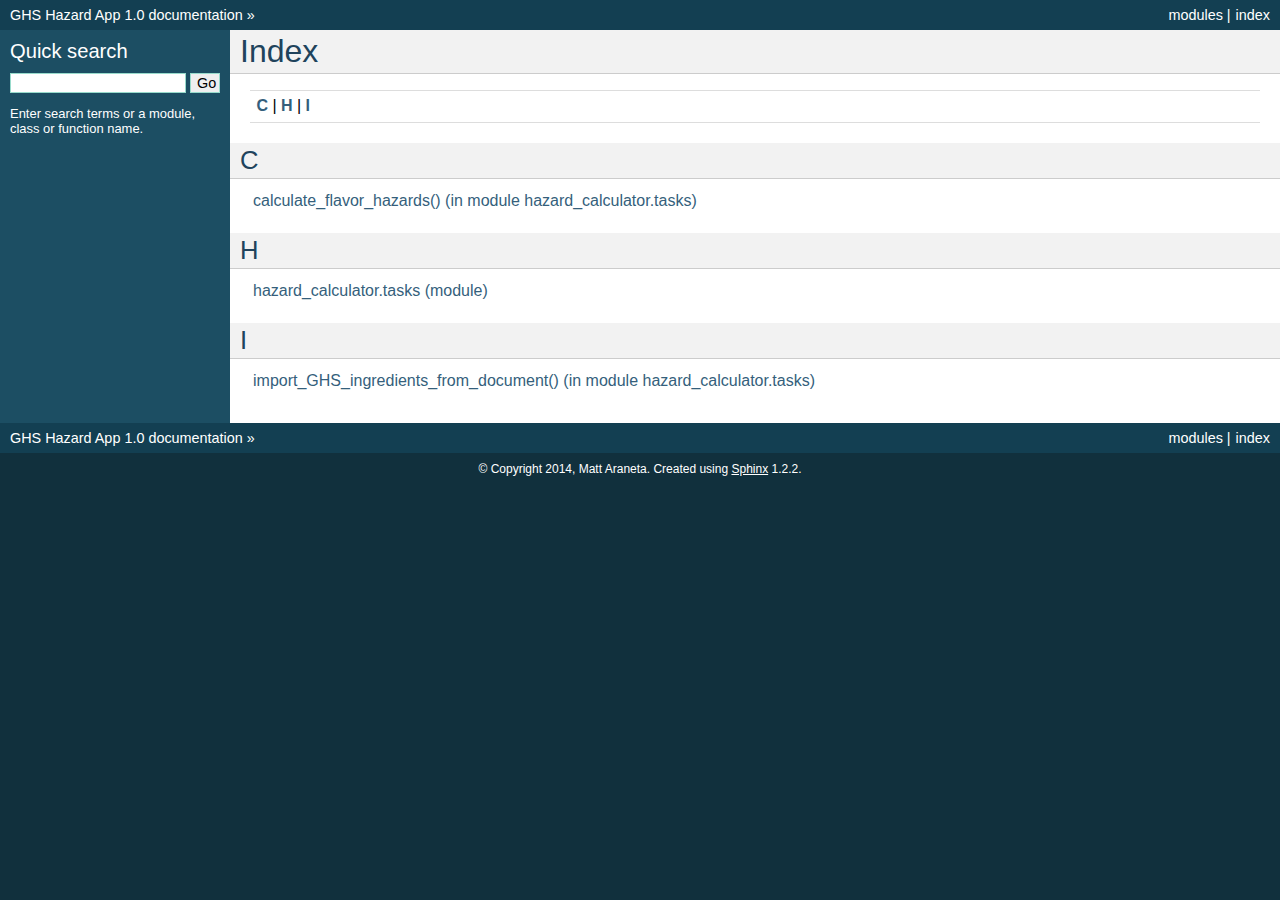
<file: docs/_build/html/genindex.html>
<!DOCTYPE html PUBLIC "-//W3C//DTD XHTML 1.0 Transitional//EN"
  "http://www.w3.org/TR/xhtml1/DTD/xhtml1-transitional.dtd">


<html xmlns="http://www.w3.org/1999/xhtml">
  <head>
    <meta http-equiv="Content-Type" content="text/html; charset=utf-8" />
    
    <title>Index &mdash; GHS Hazard App 1.0 documentation</title>
    
    <link rel="stylesheet" href="_static/default.css" type="text/css" />
    <link rel="stylesheet" href="_static/pygments.css" type="text/css" />
    
    <script type="text/javascript">
      var DOCUMENTATION_OPTIONS = {
        URL_ROOT:    './',
        VERSION:     '1.0',
        COLLAPSE_INDEX: false,
        FILE_SUFFIX: '.html',
        HAS_SOURCE:  true
      };
    </script>
    <script type="text/javascript" src="_static/jquery.js"></script>
    <script type="text/javascript" src="_static/underscore.js"></script>
    <script type="text/javascript" src="_static/doctools.js"></script>
    <link rel="top" title="GHS Hazard App 1.0 documentation" href="index.html" /> 
  </head>
  <body>
    <div class="related">
      <h3>Navigation</h3>
      <ul>
        <li class="right" style="margin-right: 10px">
          <a href="#" title="General Index"
             accesskey="I">index</a></li>
        <li class="right" >
          <a href="py-modindex.html" title="Python Module Index"
             >modules</a> |</li>
        <li><a href="index.html">GHS Hazard App 1.0 documentation</a> &raquo;</li> 
      </ul>
    </div>  

    <div class="document">
      <div class="documentwrapper">
        <div class="bodywrapper">
          <div class="body">
            

<h1 id="index">Index</h1>

<div class="genindex-jumpbox">
 <a href="#C"><strong>C</strong></a>
 | <a href="#H"><strong>H</strong></a>
 | <a href="#I"><strong>I</strong></a>
 
</div>
<h2 id="C">C</h2>
<table style="width: 100%" class="indextable genindextable"><tr>
  <td style="width: 33%" valign="top"><dl>
      
  <dt><a href="index.html#hazard_calculator.tasks.calculate_flavor_hazards">calculate_flavor_hazards() (in module hazard_calculator.tasks)</a>
  </dt>

  </dl></td>
</tr></table>

<h2 id="H">H</h2>
<table style="width: 100%" class="indextable genindextable"><tr>
  <td style="width: 33%" valign="top"><dl>
      
  <dt><a href="index.html#module-hazard_calculator.tasks">hazard_calculator.tasks (module)</a>
  </dt>

  </dl></td>
</tr></table>

<h2 id="I">I</h2>
<table style="width: 100%" class="indextable genindextable"><tr>
  <td style="width: 33%" valign="top"><dl>
      
  <dt><a href="index.html#hazard_calculator.tasks.import_GHS_ingredients_from_document">import_GHS_ingredients_from_document() (in module hazard_calculator.tasks)</a>
  </dt>

  </dl></td>
</tr></table>



          </div>
        </div>
      </div>
      <div class="sphinxsidebar">
        <div class="sphinxsidebarwrapper">

   

<div id="searchbox" style="display: none">
  <h3>Quick search</h3>
    <form class="search" action="search.html" method="get">
      <input type="text" name="q" />
      <input type="submit" value="Go" />
      <input type="hidden" name="check_keywords" value="yes" />
      <input type="hidden" name="area" value="default" />
    </form>
    <p class="searchtip" style="font-size: 90%">
    Enter search terms or a module, class or function name.
    </p>
</div>
<script type="text/javascript">$('#searchbox').show(0);</script>
        </div>
      </div>
      <div class="clearer"></div>
    </div>
    <div class="related">
      <h3>Navigation</h3>
      <ul>
        <li class="right" style="margin-right: 10px">
          <a href="#" title="General Index"
             >index</a></li>
        <li class="right" >
          <a href="py-modindex.html" title="Python Module Index"
             >modules</a> |</li>
        <li><a href="index.html">GHS Hazard App 1.0 documentation</a> &raquo;</li> 
      </ul>
    </div>
    <div class="footer">
        &copy; Copyright 2014, Matt Araneta.
      Created using <a href="http://sphinx-doc.org/">Sphinx</a> 1.2.2.
    </div>
  </body>
</html>
</file>
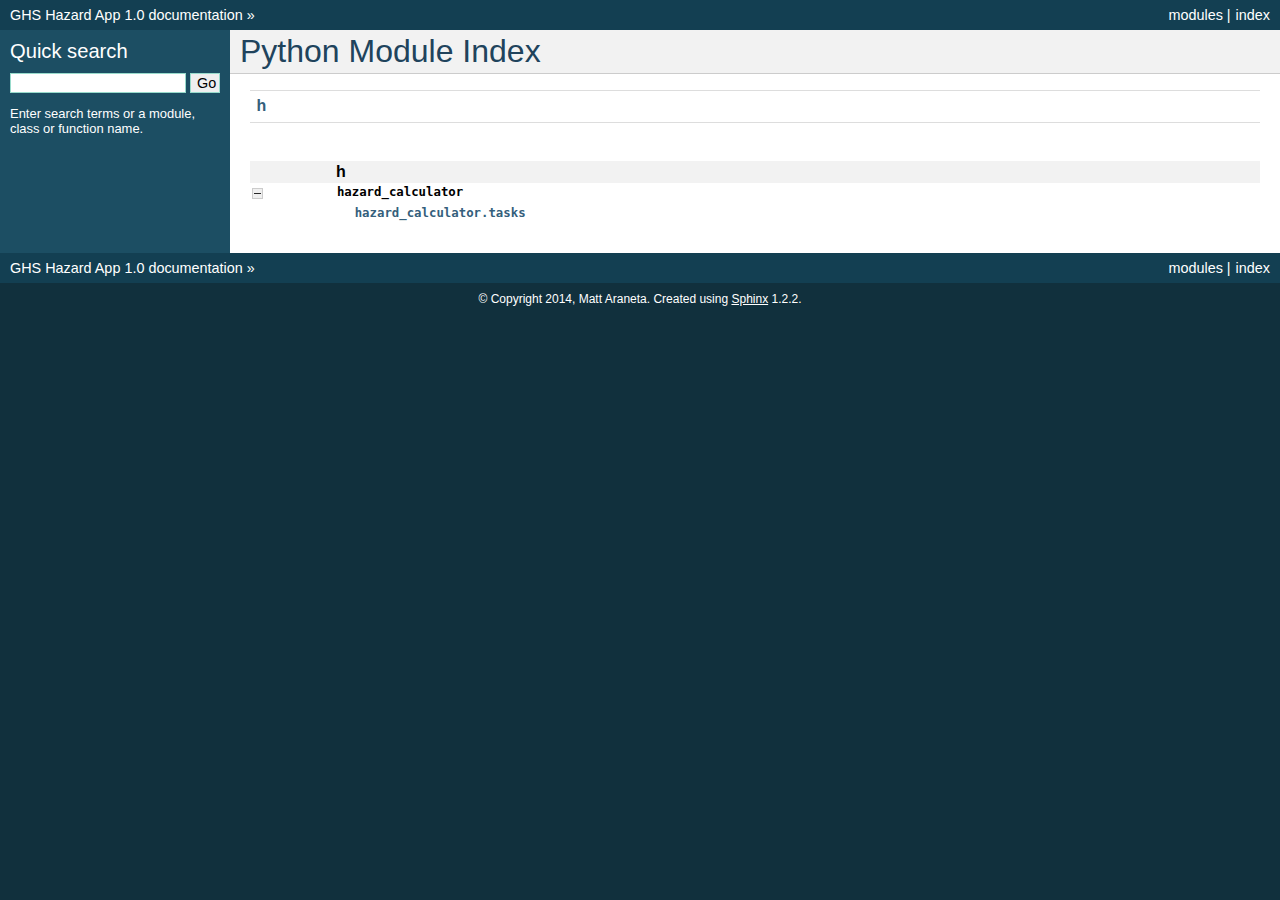
<file: docs/_build/html/py-modindex.html>
<!DOCTYPE html PUBLIC "-//W3C//DTD XHTML 1.0 Transitional//EN"
  "http://www.w3.org/TR/xhtml1/DTD/xhtml1-transitional.dtd">


<html xmlns="http://www.w3.org/1999/xhtml">
  <head>
    <meta http-equiv="Content-Type" content="text/html; charset=utf-8" />
    
    <title>Python Module Index &mdash; GHS Hazard App 1.0 documentation</title>
    
    <link rel="stylesheet" href="_static/default.css" type="text/css" />
    <link rel="stylesheet" href="_static/pygments.css" type="text/css" />
    
    <script type="text/javascript">
      var DOCUMENTATION_OPTIONS = {
        URL_ROOT:    './',
        VERSION:     '1.0',
        COLLAPSE_INDEX: false,
        FILE_SUFFIX: '.html',
        HAS_SOURCE:  true
      };
    </script>
    <script type="text/javascript" src="_static/jquery.js"></script>
    <script type="text/javascript" src="_static/underscore.js"></script>
    <script type="text/javascript" src="_static/doctools.js"></script>
    <link rel="top" title="GHS Hazard App 1.0 documentation" href="index.html" />
 


  </head>
  <body>
    <div class="related">
      <h3>Navigation</h3>
      <ul>
        <li class="right" style="margin-right: 10px">
          <a href="genindex.html" title="General Index"
             accesskey="I">index</a></li>
        <li class="right" >
          <a href="#" title="Python Module Index"
             >modules</a> |</li>
        <li><a href="index.html">GHS Hazard App 1.0 documentation</a> &raquo;</li> 
      </ul>
    </div>  

    <div class="document">
      <div class="documentwrapper">
        <div class="bodywrapper">
          <div class="body">
            

   <h1>Python Module Index</h1>

   <div class="modindex-jumpbox">
   <a href="#cap-h"><strong>h</strong></a>
   </div>

   <table class="indextable modindextable" cellspacing="0" cellpadding="2">
     <tr class="pcap"><td></td><td>&nbsp;</td><td></td></tr>
     <tr class="cap" id="cap-h"><td></td><td>
       <strong>h</strong></td><td></td></tr>
     <tr>
       <td><img src="_static/minus.png" class="toggler"
              id="toggle-1" style="display: none" alt="-" /></td>
       <td>
       <tt class="xref">hazard_calculator</tt></td><td>
       <em></em></td></tr>
     <tr class="cg-1">
       <td></td>
       <td>&nbsp;&nbsp;&nbsp;
       <a href="index.html#module-hazard_calculator.tasks"><tt class="xref">hazard_calculator.tasks</tt></a></td><td>
       <em></em></td></tr>
   </table>


          </div>
        </div>
      </div>
      <div class="sphinxsidebar">
        <div class="sphinxsidebarwrapper">
<div id="searchbox" style="display: none">
  <h3>Quick search</h3>
    <form class="search" action="search.html" method="get">
      <input type="text" name="q" />
      <input type="submit" value="Go" />
      <input type="hidden" name="check_keywords" value="yes" />
      <input type="hidden" name="area" value="default" />
    </form>
    <p class="searchtip" style="font-size: 90%">
    Enter search terms or a module, class or function name.
    </p>
</div>
<script type="text/javascript">$('#searchbox').show(0);</script>
        </div>
      </div>
      <div class="clearer"></div>
    </div>
    <div class="related">
      <h3>Navigation</h3>
      <ul>
        <li class="right" style="margin-right: 10px">
          <a href="genindex.html" title="General Index"
             >index</a></li>
        <li class="right" >
          <a href="#" title="Python Module Index"
             >modules</a> |</li>
        <li><a href="index.html">GHS Hazard App 1.0 documentation</a> &raquo;</li> 
      </ul>
    </div>
    <div class="footer">
        &copy; Copyright 2014, Matt Araneta.
      Created using <a href="http://sphinx-doc.org/">Sphinx</a> 1.2.2.
    </div>
  </body>
</html>
</file>
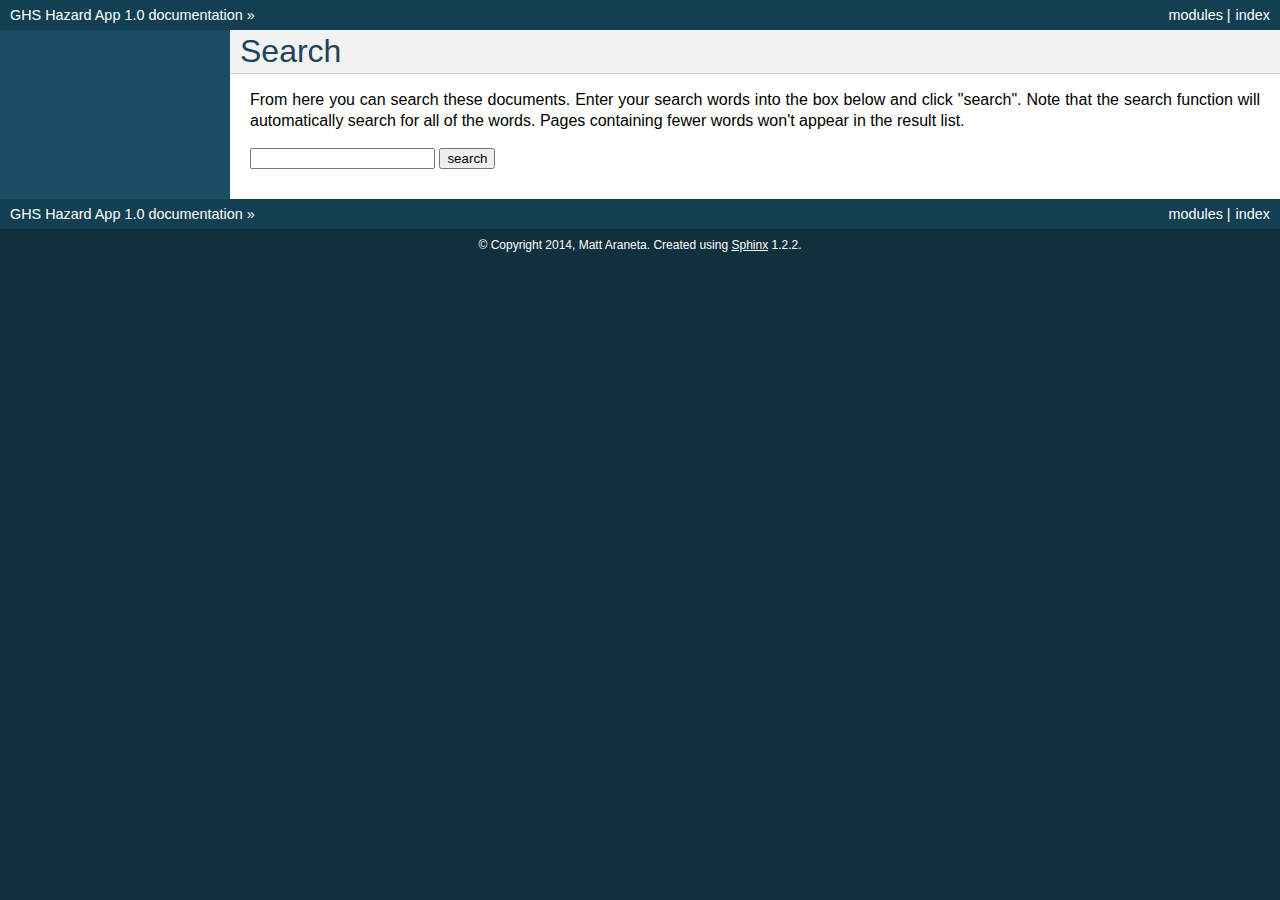
<file: docs/_build/html/search.html>
<!DOCTYPE html PUBLIC "-//W3C//DTD XHTML 1.0 Transitional//EN"
  "http://www.w3.org/TR/xhtml1/DTD/xhtml1-transitional.dtd">


<html xmlns="http://www.w3.org/1999/xhtml">
  <head>
    <meta http-equiv="Content-Type" content="text/html; charset=utf-8" />
    
    <title>Search &mdash; GHS Hazard App 1.0 documentation</title>
    
    <link rel="stylesheet" href="_static/default.css" type="text/css" />
    <link rel="stylesheet" href="_static/pygments.css" type="text/css" />
    
    <script type="text/javascript">
      var DOCUMENTATION_OPTIONS = {
        URL_ROOT:    './',
        VERSION:     '1.0',
        COLLAPSE_INDEX: false,
        FILE_SUFFIX: '.html',
        HAS_SOURCE:  true
      };
    </script>
    <script type="text/javascript" src="_static/jquery.js"></script>
    <script type="text/javascript" src="_static/underscore.js"></script>
    <script type="text/javascript" src="_static/doctools.js"></script>
    <script type="text/javascript" src="_static/searchtools.js"></script>
    <link rel="top" title="GHS Hazard App 1.0 documentation" href="index.html" />
  <script type="text/javascript">
    jQuery(function() { Search.loadIndex("searchindex.js"); });
  </script>
  
  <script type="text/javascript" id="searchindexloader"></script>
   

  </head>
  <body>
    <div class="related">
      <h3>Navigation</h3>
      <ul>
        <li class="right" style="margin-right: 10px">
          <a href="genindex.html" title="General Index"
             accesskey="I">index</a></li>
        <li class="right" >
          <a href="py-modindex.html" title="Python Module Index"
             >modules</a> |</li>
        <li><a href="index.html">GHS Hazard App 1.0 documentation</a> &raquo;</li> 
      </ul>
    </div>  

    <div class="document">
      <div class="documentwrapper">
        <div class="bodywrapper">
          <div class="body">
            
  <h1 id="search-documentation">Search</h1>
  <div id="fallback" class="admonition warning">
  <script type="text/javascript">$('#fallback').hide();</script>
  <p>
    Please activate JavaScript to enable the search
    functionality.
  </p>
  </div>
  <p>
    From here you can search these documents. Enter your search
    words into the box below and click "search". Note that the search
    function will automatically search for all of the words. Pages
    containing fewer words won't appear in the result list.
  </p>
  <form action="" method="get">
    <input type="text" name="q" value="" />
    <input type="submit" value="search" />
    <span id="search-progress" style="padding-left: 10px"></span>
  </form>
  
  <div id="search-results">
  
  </div>

          </div>
        </div>
      </div>
      <div class="sphinxsidebar">
        <div class="sphinxsidebarwrapper">
        </div>
      </div>
      <div class="clearer"></div>
    </div>
    <div class="related">
      <h3>Navigation</h3>
      <ul>
        <li class="right" style="margin-right: 10px">
          <a href="genindex.html" title="General Index"
             >index</a></li>
        <li class="right" >
          <a href="py-modindex.html" title="Python Module Index"
             >modules</a> |</li>
        <li><a href="index.html">GHS Hazard App 1.0 documentation</a> &raquo;</li> 
      </ul>
    </div>
    <div class="footer">
        &copy; Copyright 2014, Matt Araneta.
      Created using <a href="http://sphinx-doc.org/">Sphinx</a> 1.2.2.
    </div>
  </body>
</html>
</file>
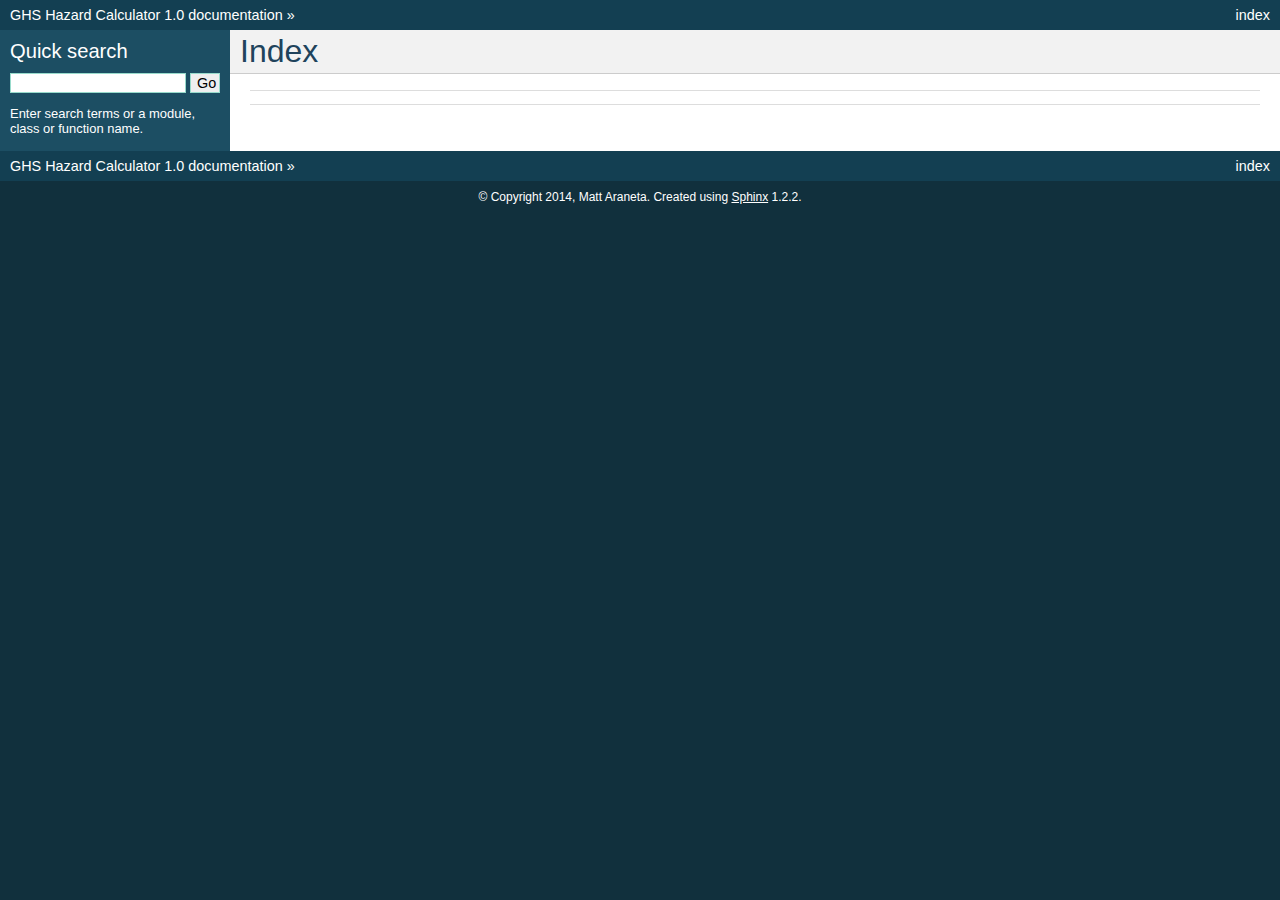
<file: hazard_calculator/docs/_build/html/genindex.html>
<!DOCTYPE html PUBLIC "-//W3C//DTD XHTML 1.0 Transitional//EN"
  "http://www.w3.org/TR/xhtml1/DTD/xhtml1-transitional.dtd">


<html xmlns="http://www.w3.org/1999/xhtml">
  <head>
    <meta http-equiv="Content-Type" content="text/html; charset=utf-8" />
    
    <title>Index &mdash; GHS Hazard Calculator 1.0 documentation</title>
    
    <link rel="stylesheet" href="_static/default.css" type="text/css" />
    <link rel="stylesheet" href="_static/pygments.css" type="text/css" />
    
    <script type="text/javascript">
      var DOCUMENTATION_OPTIONS = {
        URL_ROOT:    './',
        VERSION:     '1.0',
        COLLAPSE_INDEX: false,
        FILE_SUFFIX: '.html',
        HAS_SOURCE:  true
      };
    </script>
    <script type="text/javascript" src="_static/jquery.js"></script>
    <script type="text/javascript" src="_static/underscore.js"></script>
    <script type="text/javascript" src="_static/doctools.js"></script>
    <link rel="top" title="GHS Hazard Calculator 1.0 documentation" href="index.html" /> 
  </head>
  <body>
    <div class="related">
      <h3>Navigation</h3>
      <ul>
        <li class="right" style="margin-right: 10px">
          <a href="#" title="General Index"
             accesskey="I">index</a></li>
        <li><a href="index.html">GHS Hazard Calculator 1.0 documentation</a> &raquo;</li> 
      </ul>
    </div>  

    <div class="document">
      <div class="documentwrapper">
        <div class="bodywrapper">
          <div class="body">
            

<h1 id="index">Index</h1>

<div class="genindex-jumpbox">
 
</div>


          </div>
        </div>
      </div>
      <div class="sphinxsidebar">
        <div class="sphinxsidebarwrapper">

   

<div id="searchbox" style="display: none">
  <h3>Quick search</h3>
    <form class="search" action="search.html" method="get">
      <input type="text" name="q" />
      <input type="submit" value="Go" />
      <input type="hidden" name="check_keywords" value="yes" />
      <input type="hidden" name="area" value="default" />
    </form>
    <p class="searchtip" style="font-size: 90%">
    Enter search terms or a module, class or function name.
    </p>
</div>
<script type="text/javascript">$('#searchbox').show(0);</script>
        </div>
      </div>
      <div class="clearer"></div>
    </div>
    <div class="related">
      <h3>Navigation</h3>
      <ul>
        <li class="right" style="margin-right: 10px">
          <a href="#" title="General Index"
             >index</a></li>
        <li><a href="index.html">GHS Hazard Calculator 1.0 documentation</a> &raquo;</li> 
      </ul>
    </div>
    <div class="footer">
        &copy; Copyright 2014, Matt Araneta.
      Created using <a href="http://sphinx-doc.org/">Sphinx</a> 1.2.2.
    </div>
  </body>
</html>
</file>
<file: docs/_build/html/_static/default.css>
/*
 * default.css_t
 * ~~~~~~~~~~~~~
 *
 * Sphinx stylesheet -- default theme.
 *
 * :copyright: Copyright 2007-2014 by the Sphinx team, see AUTHORS.
 * :license: BSD, see LICENSE for details.
 *
 */

@import url("basic.css");

/* -- page layout ----------------------------------------------------------- */

body {
    font-family: sans-serif;
    font-size: 100%;
    background-color: #11303d;
    color: #000;
    margin: 0;
    padding: 0;
}

div.document {
    background-color: #1c4e63;
}

div.documentwrapper {
    float: left;
    width: 100%;
}

div.bodywrapper {
    margin: 0 0 0 230px;
}

div.body {
    background-color: #ffffff;
    color: #000000;
    padding: 0 20px 30px 20px;
}

div.footer {
    color: #ffffff;
    width: 100%;
    padding: 9px 0 9px 0;
    text-align: center;
    font-size: 75%;
}

div.footer a {
    color: #ffffff;
    text-decoration: underline;
}

div.related {
    background-color: #133f52;
    line-height: 30px;
    color: #ffffff;
}

div.related a {
    color: #ffffff;
}

div.sphinxsidebar {
}

div.sphinxsidebar h3 {
    font-family: 'Trebuchet MS', sans-serif;
    color: #ffffff;
    font-size: 1.4em;
    font-weight: normal;
    margin: 0;
    padding: 0;
}

div.sphinxsidebar h3 a {
    color: #ffffff;
}

div.sphinxsidebar h4 {
    font-family: 'Trebuchet MS', sans-serif;
    color: #ffffff;
    font-size: 1.3em;
    font-weight: normal;
    margin: 5px 0 0 0;
    padding: 0;
}

div.sphinxsidebar p {
    color: #ffffff;
}

div.sphinxsidebar p.topless {
    margin: 5px 10px 10px 10px;
}

div.sphinxsidebar ul {
    margin: 10px;
    padding: 0;
    color: #ffffff;
}

div.sphinxsidebar a {
    color: #98dbcc;
}

div.sphinxsidebar input {
    border: 1px solid #98dbcc;
    font-family: sans-serif;
    font-size: 1em;
}



/* -- hyperlink styles ------------------------------------------------------ */

a {
    color: #355f7c;
    text-decoration: none;
}

a:visited {
    color: #355f7c;
    text-decoration: none;
}

a:hover {
    text-decoration: underline;
}



/* -- body styles ----------------------------------------------------------- */

div.body h1,
div.body h2,
div.body h3,
div.body h4,
div.body h5,
div.body h6 {
    font-family: 'Trebuchet MS', sans-serif;
    background-color: #f2f2f2;
    font-weight: normal;
    color: #20435c;
    border-bottom: 1px solid #ccc;
    margin: 20px -20px 10px -20px;
    padding: 3px 0 3px 10px;
}

div.body h1 { margin-top: 0; font-size: 200%; }
div.body h2 { font-size: 160%; }
div.body h3 { font-size: 140%; }
div.body h4 { font-size: 120%; }
div.body h5 { font-size: 110%; }
div.body h6 { font-size: 100%; }

a.headerlink {
    color: #c60f0f;
    font-size: 0.8em;
    padding: 0 4px 0 4px;
    text-decoration: none;
}

a.headerlink:hover {
    background-color: #c60f0f;
    color: white;
}

div.body p, div.body dd, div.body li {
    text-align: justify;
    line-height: 130%;
}

div.admonition p.admonition-title + p {
    display: inline;
}

div.admonition p {
    margin-bottom: 5px;
}

div.admonition pre {
    margin-bottom: 5px;
}

div.admonition ul, div.admonition ol {
    margin-bottom: 5px;
}

div.note {
    background-color: #eee;
    border: 1px solid #ccc;
}

div.seealso {
    background-color: #ffc;
    border: 1px solid #ff6;
}

div.topic {
    background-color: #eee;
}

div.warning {
    background-color: #ffe4e4;
    border: 1px solid #f66;
}

p.admonition-title {
    display: inline;
}

p.admonition-title:after {
    content: ":";
}

pre {
    padding: 5px;
    background-color: #eeffcc;
    color: #333333;
    line-height: 120%;
    border: 1px solid #ac9;
    border-left: none;
    border-right: none;
}

tt {
    background-color: #ecf0f3;
    padding: 0 1px 0 1px;
    font-size: 0.95em;
}

th {
    background-color: #ede;
}

.warning tt {
    background: #efc2c2;
}

.note tt {
    background: #d6d6d6;
}

.viewcode-back {
    font-family: sans-serif;
}

div.viewcode-block:target {
    background-color: #f4debf;
    border-top: 1px solid #ac9;
    border-bottom: 1px solid #ac9;
}
</file>
<file: docs/_build/html/_static/pygments.css>
.highlight .hll { background-color: #ffffcc }
.highlight  { background: #eeffcc; }
.highlight .c { color: #408090; font-style: italic } /* Comment */
.highlight .err { border: 1px solid #FF0000 } /* Error */
.highlight .k { color: #007020; font-weight: bold } /* Keyword */
.highlight .o { color: #666666 } /* Operator */
.highlight .cm { color: #408090; font-style: italic } /* Comment.Multiline */
.highlight .cp { color: #007020 } /* Comment.Preproc */
.highlight .c1 { color: #408090; font-style: italic } /* Comment.Single */
.highlight .cs { color: #408090; background-color: #fff0f0 } /* Comment.Special */
.highlight .gd { color: #A00000 } /* Generic.Deleted */
.highlight .ge { font-style: italic } /* Generic.Emph */
.highlight .gr { color: #FF0000 } /* Generic.Error */
.highlight .gh { color: #000080; font-weight: bold } /* Generic.Heading */
.highlight .gi { color: #00A000 } /* Generic.Inserted */
.highlight .go { color: #333333 } /* Generic.Output */
.highlight .gp { color: #c65d09; font-weight: bold } /* Generic.Prompt */
.highlight .gs { font-weight: bold } /* Generic.Strong */
.highlight .gu { color: #800080; font-weight: bold } /* Generic.Subheading */
.highlight .gt { color: #0044DD } /* Generic.Traceback */
.highlight .kc { color: #007020; font-weight: bold } /* Keyword.Constant */
.highlight .kd { color: #007020; font-weight: bold } /* Keyword.Declaration */
.highlight .kn { color: #007020; font-weight: bold } /* Keyword.Namespace */
.highlight .kp { color: #007020 } /* Keyword.Pseudo */
.highlight .kr { color: #007020; font-weight: bold } /* Keyword.Reserved */
.highlight .kt { color: #902000 } /* Keyword.Type */
.highlight .m { color: #208050 } /* Literal.Number */
.highlight .s { color: #4070a0 } /* Literal.String */
.highlight .na { color: #4070a0 } /* Name.Attribute */
.highlight .nb { color: #007020 } /* Name.Builtin */
.highlight .nc { color: #0e84b5; font-weight: bold } /* Name.Class */
.highlight .no { color: #60add5 } /* Name.Constant */
.highlight .nd { color: #555555; font-weight: bold } /* Name.Decorator */
.highlight .ni { color: #d55537; font-weight: bold } /* Name.Entity */
.highlight .ne { color: #007020 } /* Name.Exception */
.highlight .nf { color: #06287e } /* Name.Function */
.highlight .nl { color: #002070; font-weight: bold } /* Name.Label */
.highlight .nn { color: #0e84b5; font-weight: bold } /* Name.Namespace */
.highlight .nt { color: #062873; font-weight: bold } /* Name.Tag */
.highlight .nv { color: #bb60d5 } /* Name.Variable */
.highlight .ow { color: #007020; font-weight: bold } /* Operator.Word */
.highlight .w { color: #bbbbbb } /* Text.Whitespace */
.highlight .mf { color: #208050 } /* Literal.Number.Float */
.highlight .mh { color: #208050 } /* Literal.Number.Hex */
.highlight .mi { color: #208050 } /* Literal.Number.Integer */
.highlight .mo { color: #208050 } /* Literal.Number.Oct */
.highlight .sb { color: #4070a0 } /* Literal.String.Backtick */
.highlight .sc { color: #4070a0 } /* Literal.String.Char */
.highlight .sd { color: #4070a0; font-style: italic } /* Literal.String.Doc */
.highlight .s2 { color: #4070a0 } /* Literal.String.Double */
.highlight .se { color: #4070a0; font-weight: bold } /* Literal.String.Escape */
.highlight .sh { color: #4070a0 } /* Literal.String.Heredoc */
.highlight .si { color: #70a0d0; font-style: italic } /* Literal.String.Interpol */
.highlight .sx { color: #c65d09 } /* Literal.String.Other */
.highlight .sr { color: #235388 } /* Literal.String.Regex */
.highlight .s1 { color: #4070a0 } /* Literal.String.Single */
.highlight .ss { color: #517918 } /* Literal.String.Symbol */
.highlight .bp { color: #007020 } /* Name.Builtin.Pseudo */
.highlight .vc { color: #bb60d5 } /* Name.Variable.Class */
.highlight .vg { color: #bb60d5 } /* Name.Variable.Global */
.highlight .vi { color: #bb60d5 } /* Name.Variable.Instance */
.highlight .il { color: #208050 } /* Literal.Number.Integer.Long */
</file>
<file: hazard_calculator/docs/_build/html/_static/default.css>
/*
 * default.css_t
 * ~~~~~~~~~~~~~
 *
 * Sphinx stylesheet -- default theme.
 *
 * :copyright: Copyright 2007-2014 by the Sphinx team, see AUTHORS.
 * :license: BSD, see LICENSE for details.
 *
 */

@import url("basic.css");

/* -- page layout ----------------------------------------------------------- */

body {
    font-family: sans-serif;
    font-size: 100%;
    background-color: #11303d;
    color: #000;
    margin: 0;
    padding: 0;
}

div.document {
    background-color: #1c4e63;
}

div.documentwrapper {
    float: left;
    width: 100%;
}

div.bodywrapper {
    margin: 0 0 0 230px;
}

div.body {
    background-color: #ffffff;
    color: #000000;
    padding: 0 20px 30px 20px;
}

div.footer {
    color: #ffffff;
    width: 100%;
    padding: 9px 0 9px 0;
    text-align: center;
    font-size: 75%;
}

div.footer a {
    color: #ffffff;
    text-decoration: underline;
}

div.related {
    background-color: #133f52;
    line-height: 30px;
    color: #ffffff;
}

div.related a {
    color: #ffffff;
}

div.sphinxsidebar {
}

div.sphinxsidebar h3 {
    font-family: 'Trebuchet MS', sans-serif;
    color: #ffffff;
    font-size: 1.4em;
    font-weight: normal;
    margin: 0;
    padding: 0;
}

div.sphinxsidebar h3 a {
    color: #ffffff;
}

div.sphinxsidebar h4 {
    font-family: 'Trebuchet MS', sans-serif;
    color: #ffffff;
    font-size: 1.3em;
    font-weight: normal;
    margin: 5px 0 0 0;
    padding: 0;
}

div.sphinxsidebar p {
    color: #ffffff;
}

div.sphinxsidebar p.topless {
    margin: 5px 10px 10px 10px;
}

div.sphinxsidebar ul {
    margin: 10px;
    padding: 0;
    color: #ffffff;
}

div.sphinxsidebar a {
    color: #98dbcc;
}

div.sphinxsidebar input {
    border: 1px solid #98dbcc;
    font-family: sans-serif;
    font-size: 1em;
}



/* -- hyperlink styles ------------------------------------------------------ */

a {
    color: #355f7c;
    text-decoration: none;
}

a:visited {
    color: #355f7c;
    text-decoration: none;
}

a:hover {
    text-decoration: underline;
}



/* -- body styles ----------------------------------------------------------- */

div.body h1,
div.body h2,
div.body h3,
div.body h4,
div.body h5,
div.body h6 {
    font-family: 'Trebuchet MS', sans-serif;
    background-color: #f2f2f2;
    font-weight: normal;
    color: #20435c;
    border-bottom: 1px solid #ccc;
    margin: 20px -20px 10px -20px;
    padding: 3px 0 3px 10px;
}

div.body h1 { margin-top: 0; font-size: 200%; }
div.body h2 { font-size: 160%; }
div.body h3 { font-size: 140%; }
div.body h4 { font-size: 120%; }
div.body h5 { font-size: 110%; }
div.body h6 { font-size: 100%; }

a.headerlink {
    color: #c60f0f;
    font-size: 0.8em;
    padding: 0 4px 0 4px;
    text-decoration: none;
}

a.headerlink:hover {
    background-color: #c60f0f;
    color: white;
}

div.body p, div.body dd, div.body li {
    text-align: justify;
    line-height: 130%;
}

div.admonition p.admonition-title + p {
    display: inline;
}

div.admonition p {
    margin-bottom: 5px;
}

div.admonition pre {
    margin-bottom: 5px;
}

div.admonition ul, div.admonition ol {
    margin-bottom: 5px;
}

div.note {
    background-color: #eee;
    border: 1px solid #ccc;
}

div.seealso {
    background-color: #ffc;
    border: 1px solid #ff6;
}

div.topic {
    background-color: #eee;
}

div.warning {
    background-color: #ffe4e4;
    border: 1px solid #f66;
}

p.admonition-title {
    display: inline;
}

p.admonition-title:after {
    content: ":";
}

pre {
    padding: 5px;
    background-color: #eeffcc;
    color: #333333;
    line-height: 120%;
    border: 1px solid #ac9;
    border-left: none;
    border-right: none;
}

tt {
    background-color: #ecf0f3;
    padding: 0 1px 0 1px;
    font-size: 0.95em;
}

th {
    background-color: #ede;
}

.warning tt {
    background: #efc2c2;
}

.note tt {
    background: #d6d6d6;
}

.viewcode-back {
    font-family: sans-serif;
}

div.viewcode-block:target {
    background-color: #f4debf;
    border-top: 1px solid #ac9;
    border-bottom: 1px solid #ac9;
}
</file>
<file: hazard_calculator/docs/_build/html/_static/pygments.css>
.highlight .hll { background-color: #ffffcc }
.highlight  { background: #eeffcc; }
.highlight .c { color: #408090; font-style: italic } /* Comment */
.highlight .err { border: 1px solid #FF0000 } /* Error */
.highlight .k { color: #007020; font-weight: bold } /* Keyword */
.highlight .o { color: #666666 } /* Operator */
.highlight .cm { color: #408090; font-style: italic } /* Comment.Multiline */
.highlight .cp { color: #007020 } /* Comment.Preproc */
.highlight .c1 { color: #408090; font-style: italic } /* Comment.Single */
.highlight .cs { color: #408090; background-color: #fff0f0 } /* Comment.Special */
.highlight .gd { color: #A00000 } /* Generic.Deleted */
.highlight .ge { font-style: italic } /* Generic.Emph */
.highlight .gr { color: #FF0000 } /* Generic.Error */
.highlight .gh { color: #000080; font-weight: bold } /* Generic.Heading */
.highlight .gi { color: #00A000 } /* Generic.Inserted */
.highlight .go { color: #333333 } /* Generic.Output */
.highlight .gp { color: #c65d09; font-weight: bold } /* Generic.Prompt */
.highlight .gs { font-weight: bold } /* Generic.Strong */
.highlight .gu { color: #800080; font-weight: bold } /* Generic.Subheading */
.highlight .gt { color: #0044DD } /* Generic.Traceback */
.highlight .kc { color: #007020; font-weight: bold } /* Keyword.Constant */
.highlight .kd { color: #007020; font-weight: bold } /* Keyword.Declaration */
.highlight .kn { color: #007020; font-weight: bold } /* Keyword.Namespace */
.highlight .kp { color: #007020 } /* Keyword.Pseudo */
.highlight .kr { color: #007020; font-weight: bold } /* Keyword.Reserved */
.highlight .kt { color: #902000 } /* Keyword.Type */
.highlight .m { color: #208050 } /* Literal.Number */
.highlight .s { color: #4070a0 } /* Literal.String */
.highlight .na { color: #4070a0 } /* Name.Attribute */
.highlight .nb { color: #007020 } /* Name.Builtin */
.highlight .nc { color: #0e84b5; font-weight: bold } /* Name.Class */
.highlight .no { color: #60add5 } /* Name.Constant */
.highlight .nd { color: #555555; font-weight: bold } /* Name.Decorator */
.highlight .ni { color: #d55537; font-weight: bold } /* Name.Entity */
.highlight .ne { color: #007020 } /* Name.Exception */
.highlight .nf { color: #06287e } /* Name.Function */
.highlight .nl { color: #002070; font-weight: bold } /* Name.Label */
.highlight .nn { color: #0e84b5; font-weight: bold } /* Name.Namespace */
.highlight .nt { color: #062873; font-weight: bold } /* Name.Tag */
.highlight .nv { color: #bb60d5 } /* Name.Variable */
.highlight .ow { color: #007020; font-weight: bold } /* Operator.Word */
.highlight .w { color: #bbbbbb } /* Text.Whitespace */
.highlight .mf { color: #208050 } /* Literal.Number.Float */
.highlight .mh { color: #208050 } /* Literal.Number.Hex */
.highlight .mi { color: #208050 } /* Literal.Number.Integer */
.highlight .mo { color: #208050 } /* Literal.Number.Oct */
.highlight .sb { color: #4070a0 } /* Literal.String.Backtick */
.highlight .sc { color: #4070a0 } /* Literal.String.Char */
.highlight .sd { color: #4070a0; font-style: italic } /* Literal.String.Doc */
.highlight .s2 { color: #4070a0 } /* Literal.String.Double */
.highlight .se { color: #4070a0; font-weight: bold } /* Literal.String.Escape */
.highlight .sh { color: #4070a0 } /* Literal.String.Heredoc */
.highlight .si { color: #70a0d0; font-style: italic } /* Literal.String.Interpol */
.highlight .sx { color: #c65d09 } /* Literal.String.Other */
.highlight .sr { color: #235388 } /* Literal.String.Regex */
.highlight .s1 { color: #4070a0 } /* Literal.String.Single */
.highlight .ss { color: #517918 } /* Literal.String.Symbol */
.highlight .bp { color: #007020 } /* Name.Builtin.Pseudo */
.highlight .vc { color: #bb60d5 } /* Name.Variable.Class */
.highlight .vg { color: #bb60d5 } /* Name.Variable.Global */
.highlight .vi { color: #bb60d5 } /* Name.Variable.Instance */
.highlight .il { color: #208050 } /* Literal.Number.Integer.Long */
</file>
